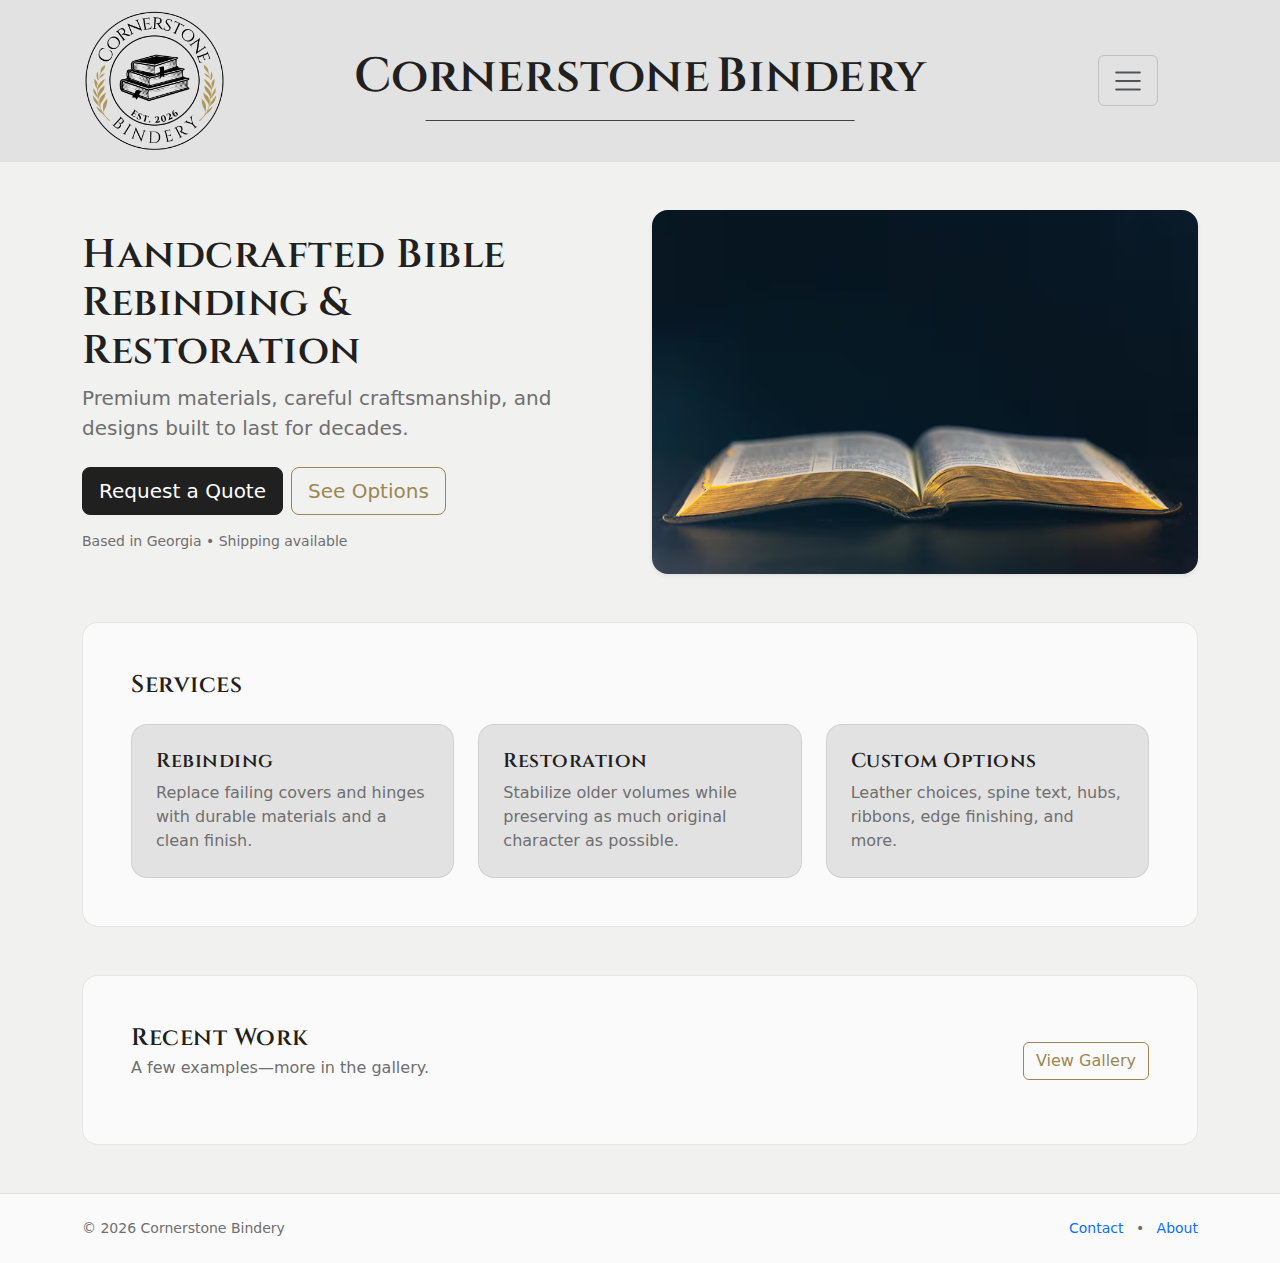
<file: Site/index.html>
<!doctype html>
<html lang="en">
<head>
  <meta charset="utf-8" />
  <meta name="viewport" content="width=device-width, initial-scale=1" />
  <title>Cornerstone Bindery</title>
  <meta name="description" content="Handcrafted Bible rebinding and restoration." />

  <!-- Favicon -->
  <link rel="icon" href="assets/favicon.ico" sizes="any">
  <!-- PNG fallback -->
  <link rel="icon" type="image/png" sizes="32x32" href="/assets/favicon-32.png">
  <link rel="icon" type="image/png" sizes="16x16" href="/assets/favicon-16.png">
  <!-- Apple -->
  <link rel="apple-touch-icon" sizes="180x180" href="/assets/apple-touch-icon.png">

  <!-- Fonts -->
  <link rel="preconnect" href="https://fonts.googleapis.com">
  <link rel="preconnect" href="https://fonts.gstatic.com" crossorigin>
  <link href="https://fonts.googleapis.com/css2?family=Cinzel:wght@400;600;700&display=swap" rel="stylesheet">

  <!-- Bootstrap -->
  <link href="https://cdn.jsdelivr.net/npm/bootstrap@5.3.3/dist/css/bootstrap.min.css" rel="stylesheet">

  <!-- Site CSS -->
  <link rel="stylesheet" href="assets/site.css">
</head>

<body>
  <!-- NAVBAR + Offcanvas (unchanged) -->
  <nav class="navbar bg-body-tertiary border-bottom">
    <div class="container">
      <a class="navbar-brand d-flex align-items-center nav-slot-left" href="index.html">
        <img src="gallery/logowhite.png" alt="Cornerstone Bindery logo" class="navbar-logo">
      </a>

      <div class="nav-slot-center">
        <span class="navbar-title">
          <span class="brand-line-1">Cornerstone</span>
          <span class="brand-line-2">Bindery</span>
        </span>
      </div>

      <div class="nav-slot-right">
        <button class="navbar-toggler" type="button"
          data-bs-toggle="offcanvas" data-bs-target="#siteMenu"
          aria-controls="siteMenu" aria-label="Open menu">
          <span class="navbar-toggler-icon"></span>
        </button>
      </div>

      <div class="offcanvas offcanvas-end" tabindex="-1" id="siteMenu" aria-labelledby="siteMenuLabel">
        <div class="offcanvas-header offcanvas-header-custom">
          <h2 class="offcanvas-title offcanvas-title-lg" id="siteMenuLabel">Menu</h2>
          <button type="button" class="btn-close offcanvas-close"
            data-bs-dismiss="offcanvas" aria-label="Close"></button>
        </div>

        <div class="offcanvas-body">
          <ul class="navbar-nav">
            <li class="nav-item"><a class="nav-link" href="rebinding.html">Rebinding Options</a></li>
            <li class="nav-item"><a class="nav-link" href="about.html">About</a></li>
            <li class="nav-item"><a class="nav-link" href="contact.html">Contact</a></li>
          </ul>

          <hr>
          <a class="btn btn-dark w-100" href="contact.html">Request a Quote</a>
        </div>
      </div>
    </div>
  </nav>

  <main class="pb-5">
    <!-- HERO (same pattern as rebinding header) -->
    <header class="py-5">
      <div class="container">
        <div class="row align-items-center g-4">
          <div class="col-lg-6">
            <h1 class="display-6 fw-semibold mb-2">Handcrafted Bible Rebinding &amp; Restoration</h1>
            <p class="lead text-secondary mb-0">
              Premium materials, careful craftsmanship, and designs built to last for decades.
            </p>

            <div class="d-flex gap-2 mt-4">
              <a class="btn btn-dark btn-lg" href="contact.html">Request a Quote</a>
              <a class="btn btn-outline-dark btn-lg" href="rebinding.html">See Options</a>
            </div>

            <p class="text-secondary small mt-3 mb-0">Based in Georgia • Shipping available</p>
          </div>

          <div class="col-lg-6 d-flex justify-content-lg-end justify-content-center">
            <img class="img-fluid rounded-4 shadow-sm"
              src="gallery/bibleimage.png" alt="A rebound Bible">
          </div>
        </div>
      </div>
    </header>

    <!-- ONE centered container holding all panels (like rebinding.html) -->
    <div class="container">
      <!-- FEATURES -->
      <section class="mb-5" aria-labelledby="features">
        <div class="p-4 p-md-5 bg-white border rounded-4">
          <h2 class="h4 fw-semibold mb-4" id="features">Services</h2>

          <div class="row g-4">
            <div class="col-md-4">
              <div class="p-4 bg-body-tertiary rounded-4 h-100 border">
                <h3 class="h5 fw-semibold">Rebinding</h3>
                <p class="text-secondary mb-0">
                  Replace failing covers and hinges with durable materials and a clean finish.
                </p>
              </div>
            </div>

            <div class="col-md-4">
              <div class="p-4 bg-body-tertiary rounded-4 h-100 border">
                <h3 class="h5 fw-semibold">Restoration</h3>
                <p class="text-secondary mb-0">
                  Stabilize older volumes while preserving as much original character as possible.
                </p>
              </div>
            </div>

            <div class="col-md-4">
              <div class="p-4 bg-body-tertiary rounded-4 h-100 border">
                <h3 class="h5 fw-semibold">Custom Options</h3>
                <p class="text-secondary mb-0">
                  Leather choices, spine text, hubs, ribbons, edge finishing, and more.
                </p>
              </div>
            </div>
          </div>
        </div>
      </section>

      <!-- RECENT WORK -->
      <section aria-labelledby="recentWork">
        <div class="p-4 p-md-5 bg-white border rounded-4">
          <div class="d-flex align-items-end justify-content-between gap-3 mb-3">
            <div>
              <h2 class="h4 fw-semibold mb-1" id="recentWork">Recent Work</h2>
              <p class="text-secondary mb-0">A few examples—more in the gallery.</p>
            </div>
            <a class="btn btn-outline-dark" href="gallery.html">View Gallery</a>
          </div>

          <div class="row g-3">
            <div class="col-6 col-lg-3"></div>
            <div class="col-6 col-lg-3"></div>
            <div class="col-6 col-lg-3"></div>
            <div class="col-6 col-lg-3"></div>
          </div>
        </div>
      </section>
    </div>
  </main>

  <!-- FOOTER (outside main, like rebinding.html) -->
  <footer class="py-4 border-top">
    <div class="container d-flex flex-column flex-sm-row justify-content-between gap-2">
      <div class="text-secondary small">© <span id="y"></span> Cornerstone Bindery</div>
      <div class="small">
        <a class="text-decoration-none" href="contact.html">Contact</a>
        <span class="text-secondary mx-2">•</span>
        <a class="text-decoration-none" href="about.html">About</a>
      </div>
    </div>
  </footer>

  <script src="functions/site.js" defer></script>
  <script src="https://cdn.jsdelivr.net/npm/bootstrap@5.3.3/dist/js/bootstrap.bundle.min.js"></script>
</body>

</html>
</file>
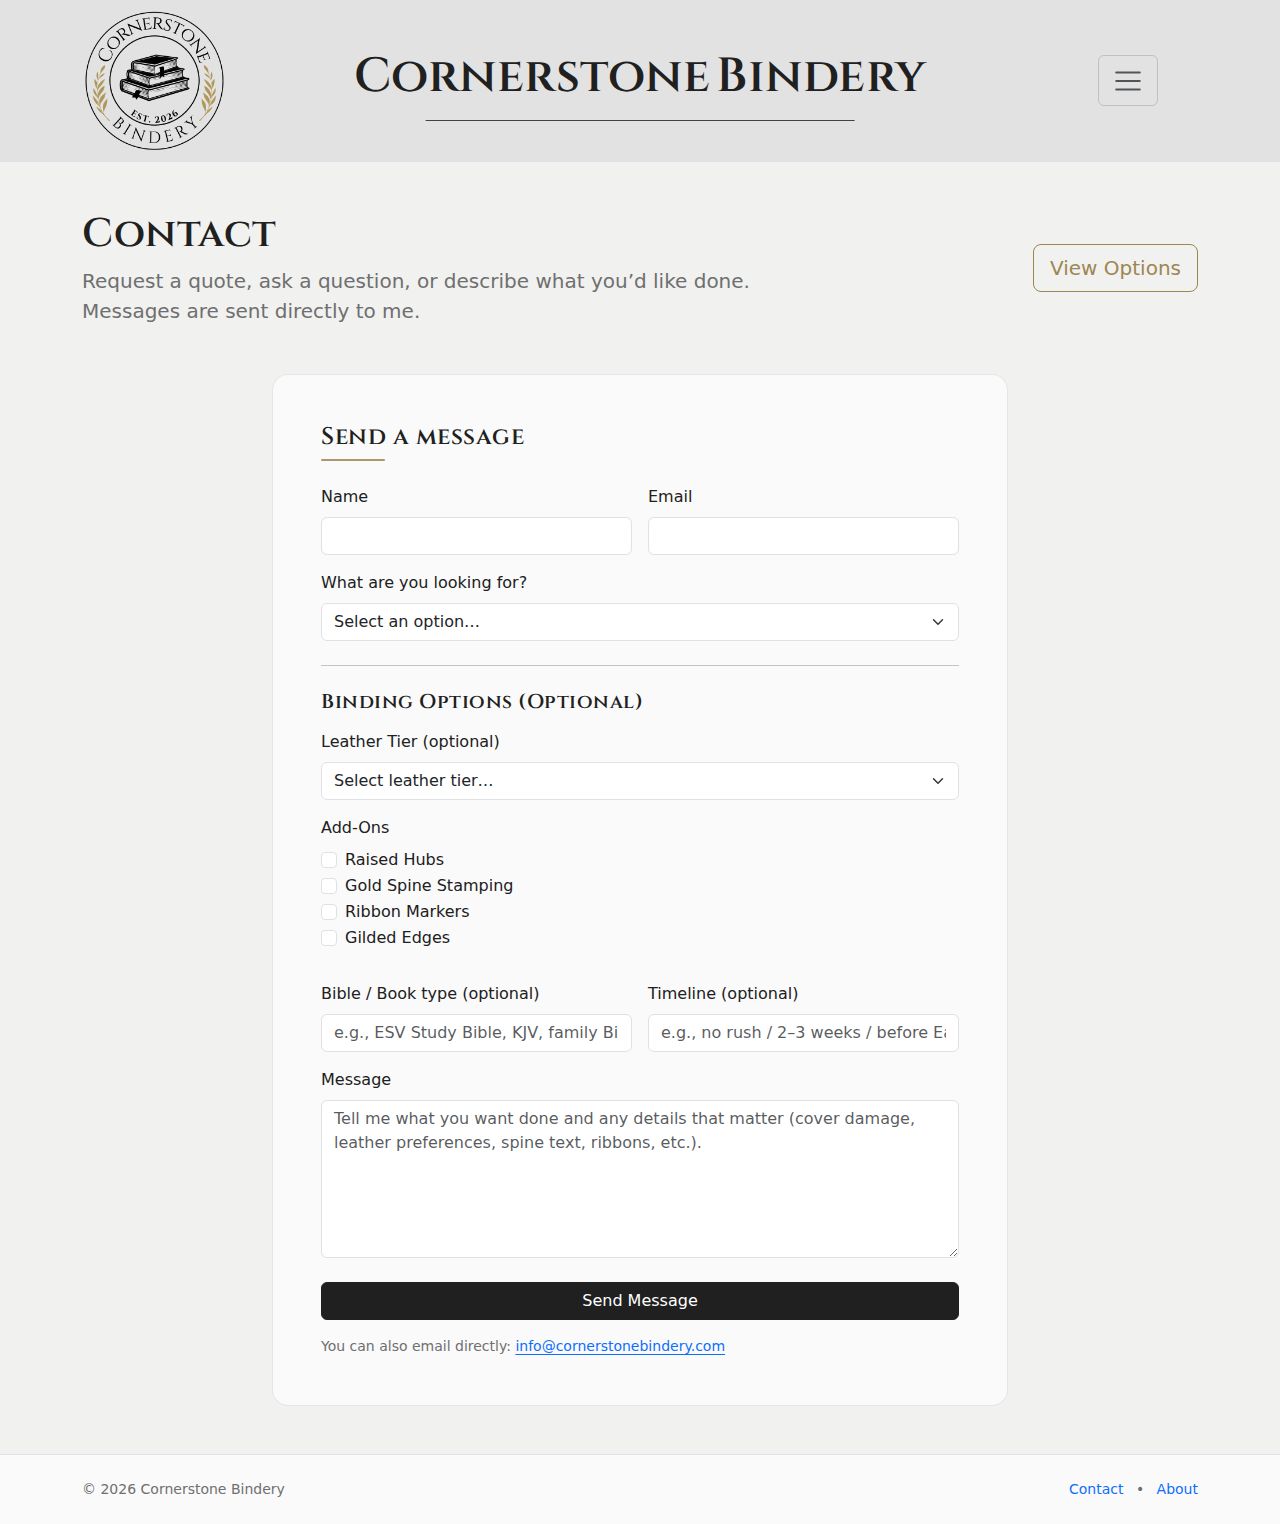
<file: Site/contact.html>
<!doctype html>
<html lang="en">
<head>
  <meta charset="utf-8" />
  <meta name="viewport" content="width=device-width, initial-scale=1" />
  <title>Contact | Cornerstone Bindery</title>
  <meta name="description" content="Contact Cornerstone Bindery to request a quote or ask a question." />

  <!-- Favicon -->
  <link rel="icon" href="assets/favicon.ico" sizes="any">
  <link rel="icon" type="image/png" sizes="32x32" href="/assets/favicon-32.png">
  <link rel="icon" type="image/png" sizes="16x16" href="/assets/favicon-16.png">
  <link rel="apple-touch-icon" sizes="180x180" href="/assets/apple-touch-icon.png">

  <!-- Fonts -->
  <link rel="preconnect" href="https://fonts.googleapis.com">
  <link rel="preconnect" href="https://fonts.gstatic.com" crossorigin>
  <link href="https://fonts.googleapis.com/css2?family=Cinzel:wght@400;600;700&display=swap" rel="stylesheet">

  <!-- Bootstrap -->
  <link href="https://cdn.jsdelivr.net/npm/bootstrap@5.3.3/dist/css/bootstrap.min.css" rel="stylesheet">

  <!-- Site CSS -->
  <link rel="stylesheet" href="assets/site.css">
</head>

<body>
  <!-- NAVBAR + Offcanvas (same as other pages) -->
  <nav class="navbar bg-body-tertiary border-bottom">
    <div class="container">
      <a class="navbar-brand d-flex align-items-center nav-slot-left" href="index.html">
        <img src="gallery/logowhite.png" alt="Cornerstone Bindery logo" class="navbar-logo">
      </a>

      <div class="nav-slot-center">
        <span class="navbar-title">
          <span class="brand-line-1">Cornerstone</span>
          <span class="brand-line-2">Bindery</span>
        </span>
      </div>

      <div class="nav-slot-right">
        <button
          class="navbar-toggler"
          type="button"
          data-bs-toggle="offcanvas"
          data-bs-target="#siteMenu"
          aria-controls="siteMenu"
          aria-label="Open menu">
          <span class="navbar-toggler-icon"></span>
        </button>
      </div>

      <div class="offcanvas offcanvas-end" tabindex="-1" id="siteMenu" aria-labelledby="siteMenuLabel">
        <div class="offcanvas-header offcanvas-header-custom">
          <h2 class="offcanvas-title offcanvas-title-lg" id="siteMenuLabel">Menu</h2>
          <button
            type="button"
            class="btn-close offcanvas-close"
            data-bs-dismiss="offcanvas"
            aria-label="Close"></button>
        </div>

        <div class="offcanvas-body">
          <ul class="navbar-nav">
            <li class="nav-item"><a class="nav-link" href="rebinding.html">Rebinding Options</a></li>
            <li class="nav-item"><a class="nav-link" href="about.html">About</a></li>
            <li class="nav-item">
              <a class="nav-link active" aria-current="page" href="contact.html">Contact</a>
            </li>
          </ul>

          <hr>

          <a class="btn btn-dark w-100" href="contact.html">Request a Quote</a>
        </div>
      </div>
    </div>
  </nav>

  <!-- PAGE (match index/rebinding structure) -->
  <main class="pb-5">
    <!-- PAGE HEADER -->
    <header class="py-5">
      <div class="container">
        <div class="row align-items-center g-4">
          <div class="col-lg-8">
            <h1 class="display-6 fw-semibold mb-2">Contact</h1>
            <p class="lead text-secondary mb-0">
              Request a quote, ask a question, or describe what you’d like done. Messages are sent directly to me.
            </p>
          </div>
          <div class="col-lg-4 text-lg-end">
            <!-- subtle gold usage -->
            <a class="btn btn-outline-accent btn-lg" href="rebinding.html">View Options</a>
          </div>
        </div>
      </div>
    </header>

    <!-- FORM PANEL -->
    <div class="container">
      <section aria-labelledby="contactFormHeading">
        <div class="row g-4 justify-content-center">
          <div class="col-lg-9 col-xl-8">
            <div class="p-4 p-md-5 bg-white border rounded-4">
              <h2 class="cb-heading h4 fw-semibold mb-4" id="contactFormHeading">Send a message</h2>

              <form id="contactForm" novalidate>
                <!-- Honeypot: bots fill this, humans won’t -->
                <input
                  type="text"
                  name="website"
                  id="website"
                  autocomplete="off"
                  tabindex="-1"
                  style="position:absolute;left:-10000px;top:auto;width:1px;height:1px;overflow:hidden;"
                >

                <div class="row g-3">
                  <div class="col-md-6">
                    <label class="form-label" for="name">Name</label>
                    <input class="form-control" id="name" name="name" type="text" required maxlength="80">
                    <div class="invalid-feedback">Please enter your name.</div>
                  </div>

                  <div class="col-md-6">
                    <label class="form-label" for="email">Email</label>
                    <input class="form-control" id="email" name="email" type="email" required maxlength="120">
                    <div class="invalid-feedback">Please enter a valid email address.</div>
                  </div>
                </div>

                <div class="mt-3">
                  <label class="form-label" for="service">What are you looking for?</label>
                  <select class="form-select" id="service" name="service" required>
                    <option value="" selected disabled>Select an option…</option>
                    <option>Rebinding</option>
                    <option>Restoration / Repair</option>
                    <option>Custom Options (leather, spine text, ribbons, etc.)</option>
                    <option>Not sure — I have questions</option>
                  </select>
                  <div class="invalid-feedback">Please choose an option.</div>
                </div>

                <hr class="my-4">

                <h3 class="h5 fw-semibold mb-3">Binding Options (Optional)</h3>

                <div class="mb-3">
                  <label class="form-label">Leather Tier (optional)</label>
                  <select class="form-select" name="leatherTier">
                    <option value="" selected>Select leather tier…</option>
                    <option value="Standard">Standard Leather</option>
                    <option value="Premium">Premium Leather</option>
                  </select>
                </div>

                <div class="mb-3">
                  <label class="form-label d-block">Add-Ons</label>

                  <div class="form-check">
                    <input class="form-check-input" type="checkbox" value="Raised Hubs" id="raisedHubs" name="addons">
                    <label class="form-check-label" for="raisedHubs">Raised Hubs</label>
                  </div>

                  <div class="form-check">
                    <input class="form-check-input" type="checkbox" value="Spine Stamping" id="spineStamping" name="addons">
                    <label class="form-check-label" for="spineStamping">Gold Spine Stamping</label>
                  </div>

                  <div class="form-check">
                    <input class="form-check-input" type="checkbox" value="Ribbon Markers" id="ribbons" name="addons">
                    <label class="form-check-label" for="ribbons">Ribbon Markers</label>
                  </div>

                  <div class="form-check">
                    <input class="form-check-input" type="checkbox" value="Gilded Edges" id="gilding" name="addons">
                    <label class="form-check-label" for="gilding">Gilded Edges</label>
                  </div>
                </div>

                <div class="row g-3 mt-0">
                  <div class="col-md-6">
                    <label class="form-label" for="bookType">Bible / Book type (optional)</label>
                    <input class="form-control" id="bookType" name="bookType" type="text" maxlength="120"
                      placeholder="e.g., ESV Study Bible, KJV, family Bible">
                  </div>

                  <div class="col-md-6">
                    <label class="form-label" for="timeline">Timeline (optional)</label>
                    <input class="form-control" id="timeline" name="timeline" type="text" maxlength="120"
                      placeholder="e.g., no rush / 2–3 weeks / before Easter">
                  </div>
                </div>

                <div class="mt-3">
                  <label class="form-label" for="message">Message</label>
                  <textarea class="form-control" id="message" name="message" rows="6" required maxlength="4000"
                    placeholder="Tell me what you want done and any details that matter (cover damage, leather preferences, spine text, ribbons, etc.)."></textarea>
                  <div class="invalid-feedback">Please enter a message.</div>
                </div>

                <button class="btn btn-dark w-100 mt-4" type="submit" id="submitBtn">
                  Send Message
                </button>

                <div class="mt-3">
                  <div class="alert alert-success d-none" id="okBox">
                    Sent! I’ll reply soon.
                  </div>
                  <div class="alert alert-danger d-none" id="errBox">
                    Something went wrong. Please try again.
                  </div>
                </div>

                <p class="text-secondary small mt-3 mb-0">
                  You can also email directly:
                  <a href="mailto:info@cornerstonebindery.com">info@cornerstonebindery.com</a>
                </p>
              </form>
            </div>
          </div>
        </div>
      </section>
    </div>
  </main>

  <!-- FOOTER -->
  <footer class="py-4 border-top">
    <div class="container d-flex flex-column flex-sm-row justify-content-between gap-2">
      <div class="text-secondary small">© <span id="y"></span> Cornerstone Bindery</div>
      <div class="small">
        <a class="text-decoration-none" href="contact.html">Contact</a>
        <span class="text-secondary mx-2">•</span>
        <a class="text-decoration-none" href="about.html">About</a>
      </div>
    </div>
  </footer>

  <script src="functions/site.js" defer></script>

  <!-- Contact form submit (UNCHANGED) -->
  <script>
    (function () {
      const form = document.getElementById("contactForm");
      const btn = document.getElementById("submitBtn");
      const okBox = document.getElementById("okBox");
      const errBox = document.getElementById("errBox");

      if (!form) return;

      form.addEventListener("submit", async (e) => {
        e.preventDefault();

        // Bootstrap-style client validation
        if (!form.checkValidity()) {
          form.classList.add("was-validated");
          return;
        }

        okBox.classList.add("d-none");
        errBox.classList.add("d-none");

        btn.disabled = true;
        const oldText = btn.textContent;
        btn.textContent = "Sending...";

        const selectedAddons = Array.from(document.querySelectorAll('input[name="addons"]:checked'))
          .map(el => el.value);

        const payload = {
          name: form.name.value.trim(),
          email: form.email.value.trim(),
          service: form.service.value,
          leatherTier: (form.leatherTier?.value || "").trim(), // optional
          addons: selectedAddons,
          bookType: form.bookType.value.trim(),
          timeline: form.timeline.value.trim(),
          message: form.message.value.trim(),
          website: (document.getElementById("website")?.value || "").trim(), // honeypot
        };

        try {
          const res = await fetch("/api/contact", {
            method: "POST",
            headers: { "Content-Type": "application/json" },
            body: JSON.stringify(payload),
          });

          if (res.ok) {
            form.reset();
            form.classList.remove("was-validated");
            okBox.classList.remove("d-none");
          } else {
            errBox.classList.remove("d-none");
          }
        } catch (err) {
          errBox.classList.remove("d-none");
        } finally {
          btn.disabled = false;
          btn.textContent = oldText;
        }
      });
    })();
  </script>

  <script src="https://cdn.jsdelivr.net/npm/bootstrap@5.3.3/dist/js/bootstrap.bundle.min.js"></script>
</body>
</html>
</file>
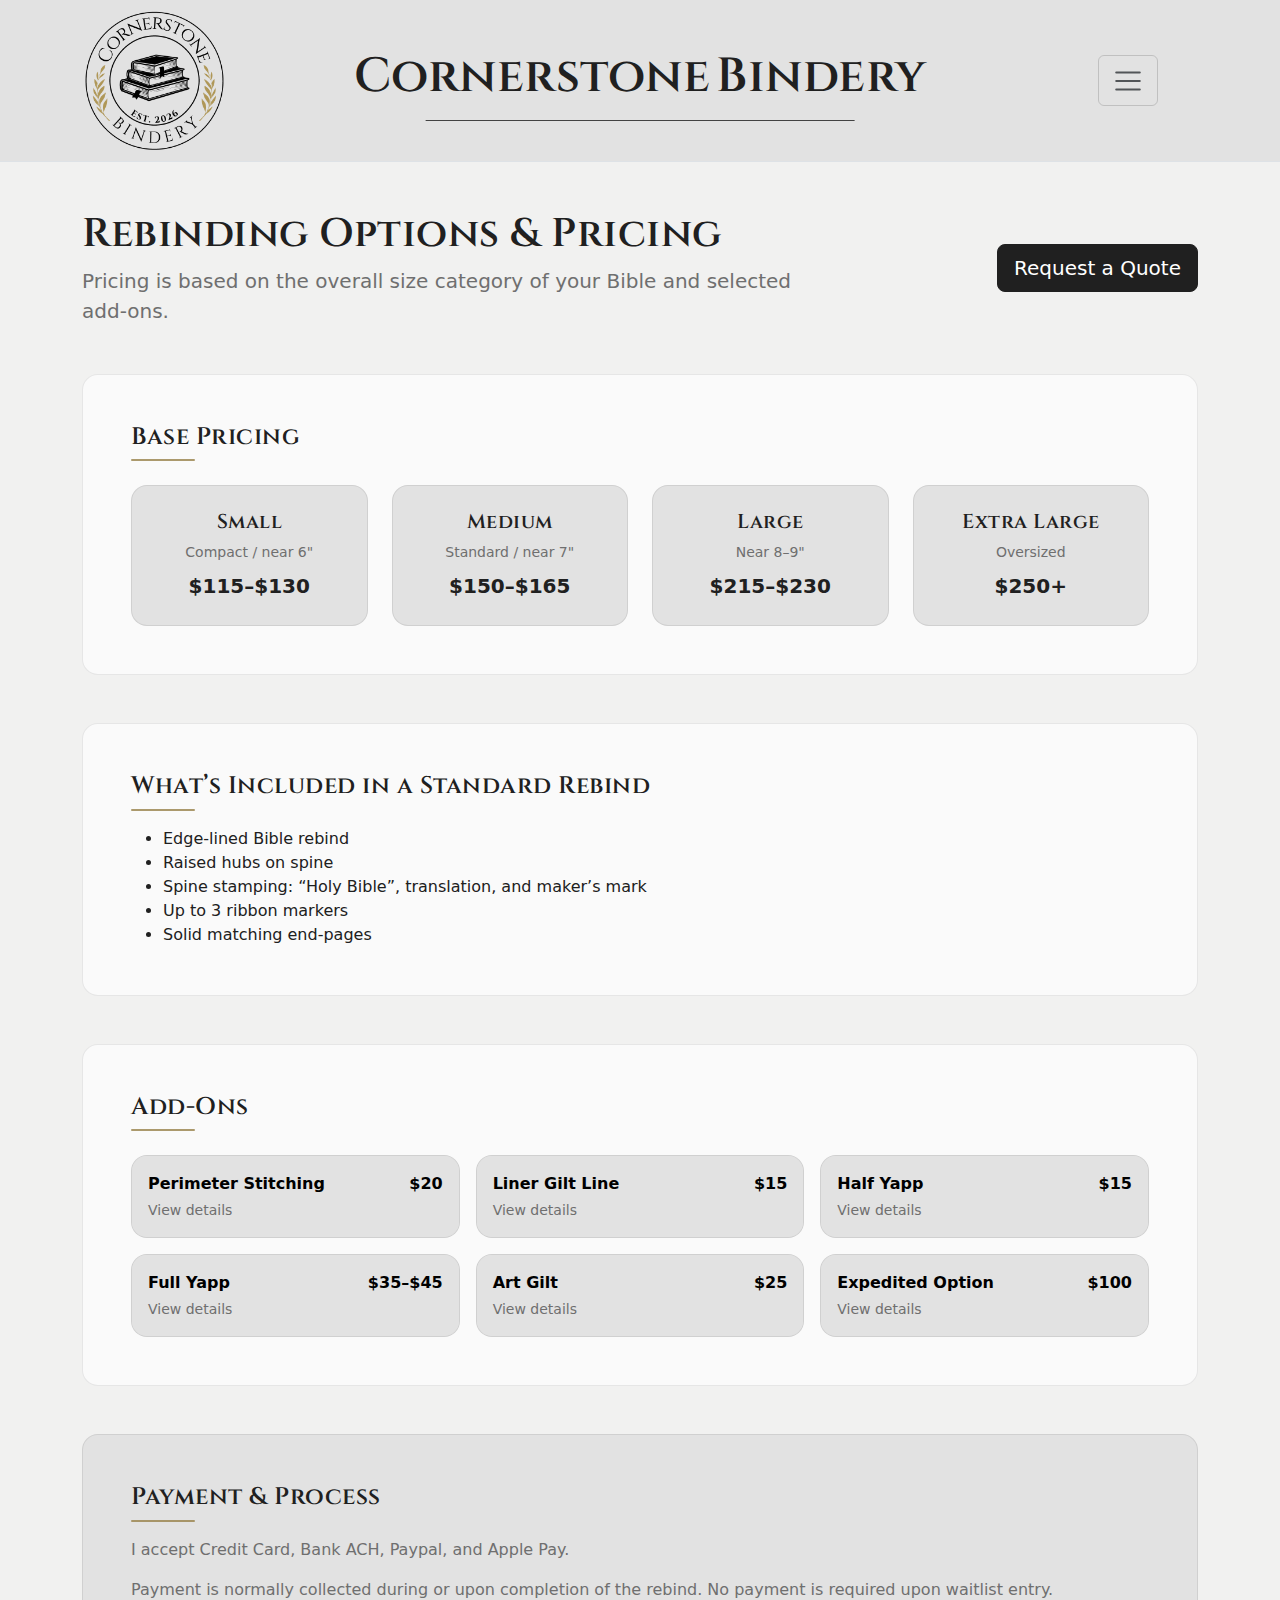
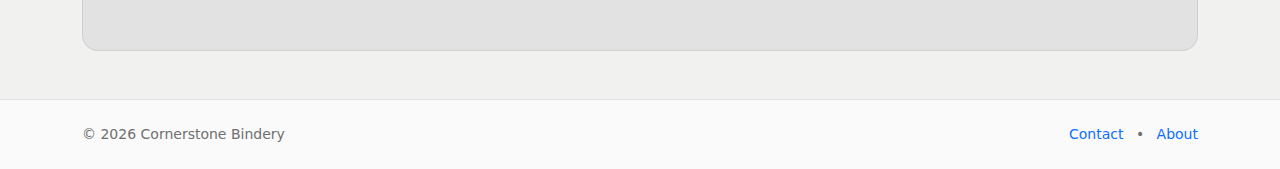
<file: Site/rebinding.html>
<!doctype html>
<html lang="en">

<head>
  <meta charset="utf-8" />
  <meta name="viewport" content="width=device-width, initial-scale=1" />
  <title>Rebinding Options | Cornerstone Bindery</title>
  <meta name="description" content="Rebinding options, base pricing, add-ons, and process for Cornerstone Bindery." />

  <!-- Favicon -->
  <link rel="icon" href="assets/favicon.ico" sizes="any">
  <link rel="icon" type="image/png" sizes="32x32" href="/assets/favicon-32.png">
  <link rel="icon" type="image/png" sizes="16x16" href="/assets/favicon-16.png">
  <link rel="apple-touch-icon" sizes="180x180" href="/assets/apple-touch-icon.png">

  <!-- Fonts -->
  <link rel="preconnect" href="https://fonts.googleapis.com">
  <link rel="preconnect" href="https://fonts.gstatic.com" crossorigin>
  <link href="https://fonts.googleapis.com/css2?family=Cinzel:wght@400;600;700&display=swap" rel="stylesheet">

  <!-- Bootstrap -->
  <link href="https://cdn.jsdelivr.net/npm/bootstrap@5.3.3/dist/css/bootstrap.min.css" rel="stylesheet">

  <!-- Site CSS -->
  <link rel="stylesheet" href="assets/site.css">
</head>

<body>
  <!-- NAVBAR + Offcanvas -->
  <nav class="navbar bg-body-tertiary border-bottom">
    <div class="container">
      <!-- LEFT -->
      <a class="navbar-brand d-flex align-items-center nav-slot-left" href="index.html">
        <img src="gallery/logowhite.png" alt="Cornerstone Bindery logo" class="navbar-logo">
      </a>

      <!-- CENTER -->
      <div class="nav-slot-center">
        <span class="navbar-title">
          <span class="brand-line-1">Cornerstone</span>
          <span class="brand-line-2">Bindery</span>
        </span>
      </div>

      <!-- RIGHT -->
      <div class="nav-slot-right">
        <button class="navbar-toggler" type="button" data-bs-toggle="offcanvas" data-bs-target="#siteMenu"
          aria-controls="siteMenu" aria-label="Open menu">
          <span class="navbar-toggler-icon"></span>
        </button>
      </div>

      <!-- Offcanvas menu -->
      <div class="offcanvas offcanvas-end" tabindex="-1" id="siteMenu" aria-labelledby="siteMenuLabel">
        <div class="offcanvas-header offcanvas-header-custom">
          <h2 class="offcanvas-title offcanvas-title-lg" id="siteMenuLabel">Menu</h2>
          <button type="button" class="btn-close offcanvas-close" data-bs-dismiss="offcanvas"
            aria-label="Close"></button>
        </div>

        <div class="offcanvas-body">
          <ul class="navbar-nav">
            <li class="nav-item">
              <a class="nav-link active" aria-current="page" href="rebinding.html">Rebinding Options</a>
            </li>
            <li class="nav-item"><a class="nav-link" href="about.html">About</a></li>
            <li class="nav-item"><a class="nav-link" href="contact.html">Contact</a></li>
          </ul>

          <hr>

          <a class="btn btn-dark w-100" href="contact.html">Request a Quote</a>
        </div>
      </div>
    </div>
  </nav>

  <main class="pb-5">
    <!-- PAGE HEADER -->
    <header class="py-5">
      <div class="container">
        <div class="row align-items-center g-4">
          <div class="col-lg-8">
            <h1 class="display-6 fw-semibold mb-2">Rebinding Options &amp; Pricing</h1>
            <p class="lead text-secondary mb-0">
              Pricing is based on the overall size category of your Bible and selected add-ons.
            </p>
          </div>
          <div class="col-lg-4 text-lg-end">
            <a class="btn btn-dark btn-lg" href="contact.html">Request a Quote</a>
          </div>
        </div>
      </div>
    </header>

    <div class="container">
      <!-- BASE PRICING -->
      <section class="mb-5" aria-labelledby="basePricing">
        <div class="p-4 p-md-5 bg-white border rounded-4">
          <h2 class="cb-heading h4 fw-semibold mb-4" id="basePricing">Base Pricing</h2>

          <div class="row g-4">
            <div class="col-md-6 col-lg-3">
              <div class="pricing-card p-4 border rounded-4 h-100 text-center">
                <h3 class="h5 fw-semibold">Small</h3>
                <p class="text-secondary small mb-2">Compact / near 6"</p>
                <div class="fw-semibold fs-5">$115–$130</div>
              </div>
            </div>

            <div class="col-md-6 col-lg-3">
              <div class="pricing-card p-4 border rounded-4 h-100 text-center">
                <h3 class="h5 fw-semibold">Medium</h3>
                <p class="text-secondary small mb-2">Standard / near 7"</p>
                <div class="fw-semibold fs-5">$150–$165</div>
              </div>
            </div>

            <div class="col-md-6 col-lg-3">
              <div class="pricing-card p-4 border rounded-4 h-100 text-center">
                <h3 class="h5 fw-semibold">Large</h3>
                <p class="text-secondary small mb-2">Near 8–9"</p>
                <div class="fw-semibold fs-5">$215–$230</div>
              </div>
            </div>

            <div class="col-md-6 col-lg-3">
              <div class="pricing-card p-4 border rounded-4 h-100 text-center">
                <h3 class="h5 fw-semibold">Extra Large</h3>
                <p class="text-secondary small mb-2">Oversized</p>
                <div class="fw-semibold fs-5">$250+</div>
              </div>
            </div>
          </div>
        </div>
      </section>

      <!-- WHAT'S INCLUDED -->
      <section class="mb-5" aria-labelledby="included">
        <div class="p-4 p-md-5 bg-white border rounded-4">
          <h2 class="cb-heading h4 fw-semibold mb-3" id="included">What’s Included in a Standard Rebind</h2>
          <ul class="mb-0">
            <li>Edge-lined Bible rebind</li>
            <li>Raised hubs on spine</li>
            <li>Spine stamping: “Holy Bible”, translation, and maker’s mark</li>
            <li>Up to 3 ribbon markers</li>
            <li>Solid matching end-pages</li>
          </ul>
        </div>
      </section>

      <!-- ADD-ONS -->
      <section class="mb-5" aria-labelledby="addons">
        <div class="p-4 p-md-5 bg-white border rounded-4">
          <h2 class="cb-heading h4 fw-semibold mb-4" id="addons">Add-Ons</h2>

          <div class="row g-3">
            <!-- Perimeter Stitching -->
            <div class="col-md-6 col-lg-4">
              <div class="addon-card border rounded-4 overflow-hidden">
                <button class="addon-toggle w-100 text-start p-3 border-0" type="button" data-bs-toggle="collapse"
                  data-bs-target="#addonPerimeterStitching" aria-expanded="false"
                  aria-controls="addonPerimeterStitching">
                  <div class="d-flex justify-content-between align-items-center">
                    <span class="fw-semibold">Perimeter Stitching</span>
                    <span class="fw-semibold">$20</span>
                  </div>
                  <div class="text-secondary small mt-1">View details</div>
                </button>

                <div class="collapse" id="addonPerimeterStitching">
                  <div class="addon-detail p-4 border-top text-center">
                    <div class="addon-detail-wrapper mx-auto">
                      <img src="gallery/bibleimage.png" class="img-fluid rounded-4 border mb-3"
                        alt="Example of perimeter stitching" loading="lazy">
                      <p class="text-secondary mb-0">
                        Perimeter stitching adds a finished edge and extra durability around the cover.
                      </p>
                    </div>
                  </div>
                </div>
              </div>
            </div>

            <!-- Liner Gilt Line -->
            <div class="col-md-6 col-lg-4">
              <div class="addon-card border rounded-4 overflow-hidden">
                <button class="addon-toggle w-100 text-start p-3 border-0" type="button" data-bs-toggle="collapse"
                  data-bs-target="#addonLinerGiltLine" aria-expanded="false" aria-controls="addonLinerGiltLine">
                  <div class="d-flex justify-content-between align-items-center">
                    <span class="fw-semibold">Liner Gilt Line</span>
                    <span class="fw-semibold">$15</span>
                  </div>
                  <div class="text-secondary small mt-1">View details</div>
                </button>

                <div class="collapse" id="addonLinerGiltLine">
                  <div class="addon-detail p-4 border-top text-center">
                    <div class="addon-detail-wrapper mx-auto">
                      <img src="gallery/bibleimage.png" class="img-fluid rounded-4 border mb-3"
                        alt="Example of a liner gilt line" loading="lazy">
                      <p class="text-secondary mb-0">
                        A gilt line adds a subtle gold accent along the liner for a classic look.
                      </p>
                    </div>
                  </div>
                </div>
              </div>
            </div>

            <!-- Half Yapp -->
            <div class="col-md-6 col-lg-4">
              <div class="addon-card border rounded-4 overflow-hidden">
                <button class="addon-toggle w-100 text-start p-3 border-0" type="button" data-bs-toggle="collapse"
                  data-bs-target="#addonHalfYapp" aria-expanded="false" aria-controls="addonHalfYapp">
                  <div class="d-flex justify-content-between align-items-center">
                    <span class="fw-semibold">Half Yapp</span>
                    <span class="fw-semibold">$15</span>
                  </div>
                  <div class="text-secondary small mt-1">View details</div>
                </button>

                <div class="collapse" id="addonHalfYapp">
                  <div class="addon-detail p-4 border-top text-center">
                    <div class="addon-detail-wrapper mx-auto">
                      <img src="gallery/bibleimage.png" class="img-fluid rounded-4 border mb-3"
                        alt="Example of a half yapp cover" loading="lazy">
                      <p class="text-secondary mb-0">
                        Half yapp extends the cover slightly past the text block for protection.
                      </p>
                    </div>
                  </div>
                </div>
              </div>
            </div>

            <!-- Full Yapp -->
            <div class="col-md-6 col-lg-4">
              <div class="addon-card border rounded-4 overflow-hidden">
                <button class="addon-toggle w-100 text-start p-3 border-0" type="button" data-bs-toggle="collapse"
                  data-bs-target="#addonFullYapp" aria-expanded="false" aria-controls="addonFullYapp">
                  <div class="d-flex justify-content-between align-items-center">
                    <span class="fw-semibold">Full Yapp</span>
                    <span class="fw-semibold">$35–$45</span>
                  </div>
                  <div class="text-secondary small mt-1">View details</div>
                </button>

                <div class="collapse" id="addonFullYapp">
                  <div class="addon-detail p-4 border-top text-center">
                    <div class="addon-detail-wrapper mx-auto">
                      <img src="gallery/bibleimage.png" class="img-fluid rounded-4 border mb-3"
                        alt="Example of a full yapp cover" loading="lazy">
                      <p class="text-secondary mb-0">
                        Full yapp wraps further around the fore-edge for maximum protection.
                      </p>
                    </div>
                  </div>
                </div>
              </div>
            </div>

            <!-- Art Gilt -->
            <div class="col-md-6 col-lg-4">
              <div class="addon-card border rounded-4 overflow-hidden">
                <button class="addon-toggle w-100 text-start p-3 border-0" type="button" data-bs-toggle="collapse"
                  data-bs-target="#addonArtGilt" aria-expanded="false" aria-controls="addonArtGilt">
                  <div class="d-flex justify-content-between align-items-center">
                    <span class="fw-semibold">Art Gilt</span>
                    <span class="fw-semibold">$25</span>
                  </div>
                  <div class="text-secondary small mt-1">View details</div>
                </button>

                <div class="collapse" id="addonArtGilt">
                  <div class="addon-detail p-4 border-top text-center">
                    <div class="addon-detail-wrapper mx-auto">
                      <img src="gallery/bibleimage.png" class="img-fluid rounded-4 border mb-3"
                        alt="Example of art gilt edges" loading="lazy">
                      <p class="text-secondary mb-0">
                        Art gilt adds a decorative edge finish for a distinctive, heirloom look.
                      </p>
                    </div>
                  </div>
                </div>
              </div>
            </div>

            <!-- Expedited -->
            <div class="col-md-6 col-lg-4">
              <div class="addon-card border rounded-4 overflow-hidden">
                <button class="addon-toggle w-100 text-start p-3 border-0" type="button" data-bs-toggle="collapse"
                  data-bs-target="#addonExpedited" aria-expanded="false" aria-controls="addonExpedited">
                  <div class="d-flex justify-content-between align-items-center">
                    <span class="fw-semibold">Expedited Option</span>
                    <span class="fw-semibold">$100</span>
                  </div>
                  <div class="text-secondary small mt-1">View details</div>
                </button>

                <div class="collapse" id="addonExpedited">
                  <div class="addon-detail p-4 border-top text-center">
                    <div class="addon-detail-wrapper mx-auto">
                      <img src="gallery/bibleimage.png" class="img-fluid rounded-4 border mb-3"
                        alt="Example of expedited service" loading="lazy">
                      <p class="text-secondary mb-0">
                        Expedited service moves your project to the front of the queue when available.
                      </p>
                    </div>
                  </div>
                </div>
              </div>
            </div>
            <!-- End add-ons -->
          </div>
        </div>
      </section>

      <!-- PROCESS -->
      <section aria-labelledby="process">
        <div class="p-4 p-md-5 bg-body-tertiary border rounded-4">
          <h2 class="cb-heading h4 fw-semibold mb-3" id="process">Payment &amp; Process</h2>
          <p class="text-secondary">
            I accept Credit Card, Bank ACH, Paypal, and Apple Pay.
          </p>
          <p class="text-secondary mb-0">
            Payment is normally collected during or upon completion of the rebind. No payment is required upon waitlist
            entry.
          </p>
        </div>
      </section>
    </div>
  </main>

  <footer class="py-4 border-top">
    <div class="container d-flex flex-column flex-sm-row justify-content-between gap-2">
      <div class="text-secondary small">© <span id="y"></span> Cornerstone Bindery</div>
      <div class="small">
        <a class="text-decoration-none" href="contact.html">Contact</a>
        <span class="mx-2 text-secondary">•</span>
        <a class="text-decoration-none" href="about.html">About</a>
      </div>
    </div>
  </footer>

  <!-- JS -->
  <script src="functions/site.js" defer></script>
  <script src="https://cdn.jsdelivr.net/npm/bootstrap@5.3.3/dist/js/bootstrap.bundle.min.js"></script>
</body>

</html>
</file>
<file: Site/assets/site.css>
/* ===============================
   Cornerstone Bindery — site.css
   (soft gray editorial + subtle gold accents)
   =============================== */

:root{
  --cb-bg:#f1f1f0;
  --cb-surface:#fafafa;
  --cb-section:#e2e2e2;
  --cb-text:#202020;
  --cb-muted:#6f6f6f;
  --cb-accent:#9c8752;
  --cb-border:rgba(0,0,0,.08);
}

/* Base */
body{ background:var(--cb-bg); color:var(--cb-text); }

/* Bootstrap utility overrides (keeps your markup unchanged) */
.navbar{ background:var(--cb-surface)!important; border-bottom:1px solid var(--cb-border); }
.bg-body-tertiary{ background:var(--cb-section)!important; }
.bg-white{ background:var(--cb-surface)!important; }
.text-secondary{ color:var(--cb-muted)!important; }
.border{ border-color:var(--cb-border)!important; }
footer{ background:var(--cb-surface); }

/* Buttons */
.btn-dark{ background-color:var(--cb-text); border-color:var(--cb-text); }
.btn-outline-dark{ border-color:var(--cb-accent); color:var(--cb-accent); }
.btn-outline-dark:hover{ background-color:var(--cb-accent); color:#fff; }

/* Optional accent outline button (used below) */
.btn-outline-accent{
  border-color:var(--cb-accent);
  color:var(--cb-accent);
}
.btn-outline-accent:hover{
  background:var(--cb-accent);
  color:#fff;
}

/* Typography */
h1,h2,h3,.navbar-title,.offcanvas-title{ font-family:"Cinzel",serif; letter-spacing:.5px; }

/* Wider containers on ultra-wide screens */
@media (min-width:1600px){
  .container,.container-lg,.container-xl,.container-xxl{ max-width:1560px; }
}
@media (min-width:2000px){
  .container,.container-lg,.container-xl,.container-xxl{ max-width:1760px; }
}

/* Offcanvas width */
.offcanvas{ --bs-offcanvas-width:280px; }

/* Offcanvas header centering */
.offcanvas-header-custom{
  position:relative;
  display:flex;
  justify-content:center;
  align-items:center;
  padding-top:1.5rem;
  padding-bottom:1rem;
}
.offcanvas-close{ position:absolute; right:1rem; }

/* Offcanvas title + underline */
.offcanvas-title-lg{
  width:100%;
  margin:0;
  text-align:center;
  font-weight:700;
  letter-spacing:1px;
  font-size:1.25rem;
  position:relative;
  display:inline-block;
  padding-bottom:.75rem;
}
.offcanvas-title-lg::after{
  content:"";
  position:absolute;
  left:50%;
  bottom:0;
  transform:translateX(-50%);
  width:70%;
  height:2px;
  background-color:currentColor;
  opacity:.6;
}

/* Offcanvas links */
.offcanvas .nav-link{
  font-size:1.05rem;
  padding-top:.65rem;
  padding-bottom:.65rem;
  font-weight:400;
  transition:all .15s ease;
}
.offcanvas .nav-link:hover{
  font-weight:700;
  letter-spacing:.5px;
}
.offcanvas .nav-link.active{
  color:var(--cb-accent)!important;
  font-weight:700;
}

@media (min-width:992px){
  .offcanvas-title-lg{ font-size:1.4rem; }
  .offcanvas .nav-link{ font-size:1.1rem; }
}
@media (min-width:1600px){
  .offcanvas-title-lg{ font-size:1.6rem; }
  .offcanvas .nav-link{ font-size:1.2rem; }
}
@media (min-width:2000px){
  .offcanvas-title-lg{ font-size:1.75rem; }
  .offcanvas .nav-link{ font-size:1.28rem; }
}

/* Navbar layout (3 slots) */
.navbar .container{
  display:flex;
  align-items:center;
  justify-content:space-between;
  gap:12px;
}
.navbar-brand{ padding:0; margin:0; line-height:1; }

.nav-slot-left,.nav-slot-right{
  flex:0 0 auto;
  width:auto;
  display:flex;
  align-items:center;
}

.navbar{ position:relative; }
.nav-slot-center{
  position:absolute;
  left:50%;
  transform:translateX(-50%);
  pointer-events:none;
}

.navbar-title{
  position:relative;
  display:flex;
  gap:6px;
  align-items:center;
  justify-content:center;
  white-space:nowrap;
  font-weight:600;
  font-size:1.25rem;
  text-align:center;
  padding-bottom:8px;
}
.navbar-title::after{
  content:"";
  position:absolute;
  bottom:0;
  left:50%;
  transform:translateX(-50%);
  width:75%;
  height:1px;
  background-color:#000;
  opacity:.7;
}

@media (max-width:900px){
  .navbar-title{ flex-direction:column; line-height:1.1; gap:0; }
  .brand-line-1,.brand-line-2{ display:block; }
}
@media (min-width:992px){
  .nav-slot-left,.nav-slot-right{ width:140px; }
  .nav-slot-left{ justify-content:flex-start; }
  .nav-slot-right{ justify-content:center; }
}

/* Logo sizing */
.navbar-logo{
  height:75px;
  width:auto;
  display:block;
  transition:transform 180ms ease;
}
.navbar-brand:hover .navbar-logo{ transform:scale(1.06); }

@media (min-width:992px){
  .navbar-logo{ height:145px; }
  .navbar-title{ font-size:3rem; }
}
@media (min-width:1600px){
  .navbar{ padding-top:1rem; padding-bottom:1rem; }
  .navbar-logo{ height:155px; }
  .navbar-title{ font-size:4rem; }
}
@media (min-width:2000px){
  .navbar-logo{ height:165px; }
  .navbar-title{ font-size:5rem; }
}

/* Hamburger sizing */
.navbar-toggler{
  padding:.25rem .5rem;
  line-height:1;
  display:flex;
  align-items:center;
  justify-content:center;
}
.navbar-toggler-icon{ width:1.5rem; height:1.5rem; }
@media (min-width:992px){
  .navbar-toggler{ padding:.45rem .7rem; }
  .navbar-toggler-icon{ width:1.85rem; height:1.85rem; }
}
@media (min-width:1200px){
  .navbar-toggler{ padding:.55rem .8rem; }
  .navbar-toggler-icon{ width:2rem; height:2rem; }
}
@media (min-width:1600px){
  .navbar-toggler{ padding:.6rem .9rem; }
  .navbar-toggler-icon{ width:2rem; height:2rem; }
}
@media (min-width:2000px){
  .navbar-toggler{ padding:.75rem 1rem; }
  .navbar-toggler-icon{ width:2.4rem; height:2.4rem; }
}

/* Rebinding: base pricing cards */
.pricing-card{
  background:var(--cb-section);
  transition:transform 120ms ease;
}
.pricing-card:hover{ transform:translateY(-1px); }

/* Rebinding: add-on cards */
.addon-card{
  background:var(--cb-section);
  transition:transform 120ms ease;
  position:relative;
}
.addon-card:hover{ transform:translateY(-1px); box-shadow:0 8px 18px rgba(0,0,0,.06); }

.addon-card .addon-toggle{
  background:var(--cb-section);
  cursor:pointer;
}
.addon-card .addon-toggle:hover{ background:rgba(0,0,0,.03); }
.addon-card .addon-toggle:focus{ outline:none; }

/* Expanded detail area (lighter for contrast) */
.addon-detail{ background:var(--cb-surface); }

.addon-detail-wrapper{ max-width:420px; }
.addon-detail-wrapper p{ text-align:center; }

/* ===============================
   Subtle Gold Accents
   =============================== */

/* Form focus ring + border */
.form-control:focus,
.form-select:focus{
  border-color:var(--cb-accent);
  box-shadow:0 0 0 .2rem rgba(156,135,82,.22);
}

/* Links: nicer underline hover */
a{ text-underline-offset:3px; }
a:hover{ text-decoration-color:var(--cb-accent); }

/* Heading micro-rule (apply via class in HTML) */
.cb-heading{
  position:relative;
  padding-bottom:.6rem;
}
.cb-heading::after{
  content:"";
  position:absolute;
  left:0;
  bottom:0;
  width:64px;
  height:2px;
  background:var(--cb-accent);
  opacity:.85;
  border-radius:2px;
}

/* Add-on gold side accent on hover + (modern browsers) expanded */
.addon-card::before{
  content:"";
  position:absolute;
  left:0;
  top:12px;
  bottom:12px;
  width:2px;
  background:transparent;
  border-radius:2px;
  transition:background 120ms ease;
}
.addon-card:hover::before{ background:rgba(156,135,82,.7); }

/* Modern Chrome/Safari/Edge: keep accent when expanded */
.addon-card:has(.collapse.show)::before{ background:rgba(156,135,82,.9); }
</file>
